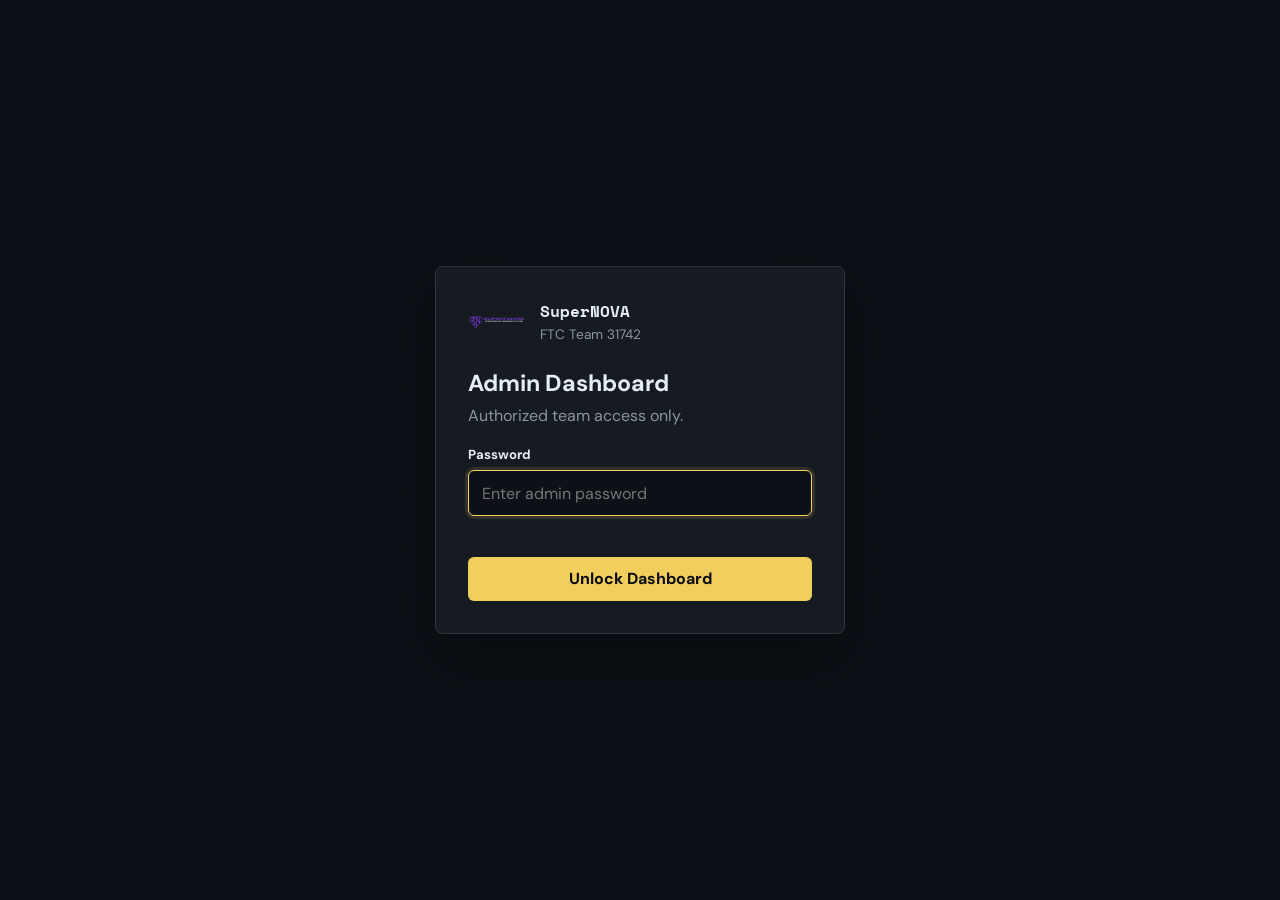
<file: admin/index.html>
<!DOCTYPE html>
<html lang="en">
<head>
  <meta charset="UTF-8">
  <meta name="viewport" content="width=device-width, initial-scale=1.0">
  <title>SuperNOVA Admin Dashboard</title>
  <link rel="icon" type="image/png" href="../assets/branding/5.png">
  <link rel="preconnect" href="https://fonts.googleapis.com">
  <link rel="preconnect" href="https://fonts.gstatic.com" crossorigin>
  <link href="https://fonts.googleapis.com/css2?family=Space+Mono:wght@400;700&family=DM+Sans:wght@300;400;500;700&display=swap" rel="stylesheet">
  <style>
    :root {
      --bg: #0d1117;
      --surface: #161b22;
      --surface-2: #1d232c;
      --border: #30363d;
      --text: #e6edf3;
      --muted: #8b949e;
      --gold: #f2ce5d;
      --purple: #7c5cbf;
      --green: #3fb950;
      --red: #f85149;
      --blue: #58a6ff;
      --font-mono: "Space Mono", monospace;
      --font-body: "DM Sans", sans-serif;
    }

    * { box-sizing: border-box; }

    body {
      margin: 0;
      min-width: 320px;
      background: var(--bg);
      color: var(--text);
      font-family: var(--font-body);
    }

    button, input, select, textarea { font: inherit; }
    button { cursor: pointer; }
    [hidden] { display: none !important; }

    .login-screen {
      min-height: 100vh;
      display: grid;
      place-items: center;
      padding: 1.25rem;
      background:
        linear-gradient(rgba(13,17,23,.94), rgba(13,17,23,.94)),
        repeating-linear-gradient(45deg, transparent 0 18px, rgba(48,54,61,.18) 18px 19px);
    }

    .login-card {
      width: min(410px, 100%);
      padding: 2rem;
      border: 1px solid var(--border);
      border-radius: 8px;
      background: var(--surface);
      box-shadow: 0 24px 60px rgba(0, 0, 0, .38);
    }

    .login-brand {
      display: flex;
      align-items: center;
      gap: .85rem;
      margin-bottom: 1.5rem;
    }

    .login-brand img { width: 58px; height: auto; }
    .login-brand strong { display: block; font-family: var(--font-mono); }
    .login-brand span { color: var(--muted); font-size: .85rem; }

    .login-card h1 { margin: 0 0 .4rem; font-size: 1.45rem; }
    .login-card p { margin: 0 0 1.25rem; color: var(--muted); }

    .field-label {
      display: block;
      margin-bottom: .45rem;
      font-size: .82rem;
      font-weight: 700;
    }

    .text-input,
    .select-input,
    .textarea-input {
      width: 100%;
      border: 1px solid var(--border);
      border-radius: 6px;
      background: var(--bg);
      color: var(--text);
      padding: .72rem .8rem;
      outline: none;
    }

    .text-input:focus,
    .select-input:focus,
    .textarea-input:focus {
      border-color: var(--gold);
      box-shadow: 0 0 0 3px rgba(242, 206, 93, .12);
    }

    .login-error {
      min-height: 1.25rem;
      margin: .65rem 0;
      color: var(--red);
      font-size: .85rem;
    }

    .primary-button,
    .secondary-button,
    .danger-button {
      min-height: 42px;
      border-radius: 6px;
      border: 1px solid transparent;
      padding: .65rem .95rem;
      font-weight: 700;
    }

    .primary-button { width: 100%; background: var(--gold); color: #090b10; }
    .primary-button:hover { background: #ffe58a; }
    .secondary-button { background: var(--surface-2); border-color: var(--border); color: var(--text); }
    .secondary-button:hover { border-color: var(--muted); }
    .danger-button { background: transparent; border-color: rgba(248,81,73,.55); color: #ff7b72; }

    button:disabled { cursor: wait; opacity: .65; }

    .dashboard { min-height: 100vh; }

    .topbar {
      position: sticky;
      top: 0;
      z-index: 20;
      height: 68px;
      display: flex;
      align-items: center;
      justify-content: space-between;
      gap: 1rem;
      padding: 0 1.5rem;
      border-bottom: 1px solid var(--border);
      background: rgba(13,17,23,.96);
      backdrop-filter: blur(12px);
    }

    .brand-row { display: flex; align-items: center; gap: .7rem; }
    .brand-row img { width: 38px; height: auto; }
    .brand-row strong { font-family: var(--font-mono); font-size: .95rem; }
    .brand-row span { display: block; color: var(--muted); font-size: .72rem; }

    .lock-button { min-height: 38px; padding: .5rem .75rem; }

    .dashboard-main {
      width: min(1180px, 100%);
      margin: 0 auto;
      padding: 1.5rem;
    }

    .dashboard-heading {
      display: flex;
      align-items: end;
      justify-content: space-between;
      gap: 1rem;
      margin-bottom: 1.25rem;
    }

    .dashboard-heading h2 {
      margin: 0;
      font-family: var(--font-mono);
      font-size: clamp(1.4rem, 4vw, 2rem);
    }

    .dashboard-heading p { margin: .25rem 0 0; color: var(--muted); }

    .dashboard-grid {
      display: grid;
      grid-template-columns: minmax(260px, .72fr) minmax(0, 1.28fr);
      gap: 1rem;
      align-items: start;
    }

    .left-column,
    .right-column { display: grid; gap: 1rem; }

    .panel {
      border: 1px solid var(--border);
      border-radius: 8px;
      background: var(--surface);
      overflow: hidden;
    }

    .panel-header {
      display: flex;
      align-items: center;
      justify-content: space-between;
      gap: 1rem;
      padding: 1rem 1.1rem;
      border-bottom: 1px solid var(--border);
    }

    .panel-header h3 { margin: 0; font-size: 1rem; }
    .panel-body { padding: 1.1rem; }

    .status-badge,
    .category-badge {
      display: inline-flex;
      align-items: center;
      min-height: 24px;
      padding: .2rem .55rem;
      border-radius: 999px;
      font-size: .68rem;
      font-weight: 800;
      letter-spacing: .04em;
    }

    .status-active { background: rgba(63,185,80,.14); color: #56d364; }
    .status-locked { background: rgba(248,81,73,.14); color: #ff7b72; }

    .control-row {
      display: flex;
      align-items: center;
      justify-content: space-between;
      gap: 1rem;
    }

    .password-readout {
      margin: 0 0 1rem;
      padding: .75rem;
      border: 1px solid var(--border);
      border-radius: 6px;
      background: var(--bg);
      font-family: var(--font-mono);
      color: var(--gold);
    }

    .switch-wrap { display: flex; align-items: center; gap: .65rem; }
    .switch { position: relative; width: 46px; height: 24px; }
    .switch input { position: absolute; opacity: 0; }
    .switch-track {
      position: absolute;
      inset: 0;
      border-radius: 999px;
      background: var(--border);
      transition: .2s;
    }
    .switch-track::after {
      content: "";
      position: absolute;
      width: 18px;
      height: 18px;
      left: 3px;
      top: 3px;
      border-radius: 50%;
      background: var(--text);
      transition: .2s;
    }
    .switch input:checked + .switch-track { background: var(--red); }
    .switch input:checked + .switch-track::after { transform: translateX(22px); }

    .form-grid { display: grid; grid-template-columns: repeat(2, minmax(0, 1fr)); gap: .85rem; }
    .form-field.full { grid-column: 1 / -1; }
    .textarea-input { min-height: 78px; resize: vertical; }
    .form-actions { display: flex; justify-content: flex-end; margin-top: .9rem; }

    .event-list,
    .resource-list { display: grid; gap: .75rem; }

    .event-card,
    .resource-card {
      display: grid;
      gap: .7rem;
      padding: .9rem;
      border: 1px solid var(--border);
      border-radius: 7px;
      background: var(--surface-2);
    }

    .event-card {
      grid-template-columns: 82px minmax(0, 1fr) auto;
      align-items: center;
    }

    .event-date {
      text-align: center;
      border-right: 1px solid var(--border);
      padding-right: .75rem;
    }

    .event-date strong { display: block; color: var(--gold); font-family: var(--font-mono); font-size: 1.15rem; }
    .event-date span { color: var(--muted); font-size: .72rem; }
    .event-info strong { display: block; }
    .event-info p { margin: .25rem 0 0; color: var(--muted); font-size: .82rem; }
    .card-actions { display: flex; flex-wrap: wrap; justify-content: flex-end; gap: .45rem; }

    .resource-card { grid-template-columns: minmax(0, 1fr) auto; align-items: start; }
    .resource-info strong { display: block; }
    .resource-info p { margin: .25rem 0; color: var(--muted); font-size: .82rem; }
    .resource-info a { color: var(--blue); font-size: .82rem; word-break: break-all; }

    .category-software { background: rgba(88,166,255,.14); color: #79c0ff; }
    .category-mechanical { background: rgba(242,206,93,.14); color: #f2ce5d; }
    .category-scouting { background: rgba(63,185,80,.14); color: #56d364; }
    .category-outreach { background: rgba(188,140,255,.14); color: #bc8cff; }
    .category-team-docs { background: rgba(139,148,158,.14); color: #b1bac4; }

    .empty-state {
      padding: 1.25rem;
      border: 1px dashed var(--border);
      border-radius: 7px;
      color: var(--muted);
      text-align: center;
    }

    .toast-container {
      position: fixed;
      right: 1rem;
      bottom: 1rem;
      z-index: 100;
      display: grid;
      gap: .55rem;
      width: min(340px, calc(100vw - 2rem));
    }

    .toast {
      padding: .75rem .9rem;
      border: 1px solid var(--border);
      border-left-width: 4px;
      border-radius: 6px;
      background: var(--surface);
      box-shadow: 0 12px 30px rgba(0,0,0,.35);
      font-size: .85rem;
    }

    .toast-success { border-left-color: var(--green); }
    .toast-error { border-left-color: var(--red); }

    @media (max-width: 900px) {
      .dashboard-grid { grid-template-columns: 1fr; }
      .left-column { grid-template-columns: 1fr; }
    }

    @media (max-width: 620px) {
      .topbar { height: auto; min-height: 68px; padding: .75rem 1rem; }
      .brand-row span { display: none; }
      .dashboard-main { padding: 1rem; }
      .dashboard-heading { align-items: start; }
      .form-grid { grid-template-columns: 1fr; }
      .form-field.full { grid-column: auto; }
      .event-card { grid-template-columns: 64px minmax(0, 1fr); }
      .event-card .card-actions { grid-column: 1 / -1; justify-content: flex-start; }
      .resource-card { grid-template-columns: 1fr; }
      .resource-card .card-actions { justify-content: flex-start; }
    }
  </style>
</head>
<body>
  <div id="loginScreen" class="login-screen">
    <form id="loginForm" class="login-card">
      <div class="login-brand">
        <img src="../assets/branding/6.png" alt="SuperNOVA logo">
        <div><strong>SuperNOVA</strong><span>FTC Team 31742</span></div>
      </div>
      <h1>Admin Dashboard</h1>
      <p>Authorized team access only.</p>
      <label class="field-label" for="adminPassword">Password</label>
      <input id="adminPassword" class="text-input" type="password" autocomplete="current-password" placeholder="Enter admin password" required>
      <div id="loginError" class="login-error" role="alert"></div>
      <button id="loginButton" class="primary-button" type="submit">Unlock Dashboard</button>
    </form>
  </div>

  <div id="dashboard" class="dashboard" hidden>
    <header class="topbar">
      <div class="brand-row">
        <img src="../assets/branding/6.png" alt="SuperNOVA logo">
        <div><strong>SuperNOVA Admin</strong><span>FTC Team 31742</span></div>
      </div>
      <button id="lockButton" class="secondary-button lock-button" type="button">Lock / Log Out</button>
    </header>

    <main class="dashboard-main">
      <div class="dashboard-heading">
        <div>
          <h2>Control Center</h2>
          <p>Manage team access, events, and resources.</p>
        </div>
      </div>

      <div class="dashboard-grid">
        <div class="left-column">
          <section class="panel">
            <div class="panel-header">
              <h3>Scouting Access</h3>
              <span id="scoutStatusBadge" class="status-badge status-active">ACTIVE</span>
            </div>
            <div class="panel-body">
              <span class="field-label">Current Scouting Password</span>
              <p id="currentScoutPassword" class="password-readout">31742</p>
              <label class="field-label" for="newScoutPassword">New Password</label>
              <input id="newScoutPassword" class="text-input" type="text" minlength="1" placeholder="Enter new scouting password">
              <button id="updateScoutPasswordButton" class="secondary-button" type="button" style="width:100%;margin-top:.65rem">Update Scout Password</button>

              <div class="control-row" style="margin-top:1.25rem">
                <div>
                  <strong style="font-size:.86rem">Lock Scouting Page</strong>
                  <p style="margin:.15rem 0 0;color:var(--muted);font-size:.78rem">Prevent user access</p>
                </div>
                <div class="switch-wrap">
                  <label class="switch" aria-label="Lock scouting page">
                    <input id="scoutLockToggle" type="checkbox">
                    <span class="switch-track"></span>
                  </label>
                </div>
              </div>
            </div>
          </section>
        </div>

        <div class="right-column">
          <section class="panel">
            <div class="panel-header"><h3>Event Manager</h3></div>
            <div class="panel-body">
              <form id="eventForm">
                <div class="form-grid">
                  <div class="form-field full"><label class="field-label" for="eventTitle">Title</label><input id="eventTitle" class="text-input" type="text" required placeholder="Event title"></div>
                  <div class="form-field"><label class="field-label" for="eventDate">Date</label><input id="eventDate" class="text-input" type="date" required></div>
                  <div class="form-field"><label class="field-label" for="eventLocation">Location</label><input id="eventLocation" class="text-input" type="text" placeholder="Location"></div>
                  <div class="form-field"><label class="field-label" for="eventStart">Start Time</label><input id="eventStart" class="text-input" type="time"></div>
                  <div class="form-field"><label class="field-label" for="eventEnd">End Time</label><input id="eventEnd" class="text-input" type="time"></div>
                  <div class="form-field"><label class="field-label" for="eventCategory">Category</label><select id="eventCategory" class="select-input"><option>Tournament</option><option>Outreach</option><option>Workshop</option><option>Team Meeting</option></select></div>
                  <div class="form-field"><label class="field-label" for="eventVisibility">Visibility</label><select id="eventVisibility" class="select-input"><option>Public</option><option>Team Only</option></select></div>
                </div>
                <div class="form-actions"><button id="addEventButton" class="primary-button" type="submit" style="width:auto">Add Event</button></div>
              </form>
            </div>
            <div class="panel-body" style="border-top:1px solid var(--border)"><div id="eventList" class="event-list"><div class="empty-state">Loading events...</div></div></div>
          </section>

          <section class="panel">
            <div class="panel-header"><h3>Resources Page Manager</h3></div>
            <div class="panel-body">
              <form id="resourceForm">
                <div class="form-grid">
                  <div class="form-field"><label class="field-label" for="resourceTitle">Title</label><input id="resourceTitle" class="text-input" type="text" required placeholder="Resource title"></div>
                  <div class="form-field"><label class="field-label" for="resourceUrl">URL</label><input id="resourceUrl" class="text-input" type="url" required placeholder="https://..."></div>
                  <div class="form-field"><label class="field-label" for="resourceCategory">Category</label><select id="resourceCategory" class="select-input"><option>Software</option><option>Mechanical</option><option>Scouting</option><option>Outreach</option><option>Team Docs</option></select></div>
                  <div class="form-field"><label class="field-label" for="resourceDescription">Description</label><input id="resourceDescription" class="text-input" type="text" placeholder="Short description"></div>
                </div>
                <div class="form-actions"><button id="addResourceButton" class="primary-button" type="submit" style="width:auto">Add Resource</button></div>
              </form>
            </div>
            <div class="panel-body" style="border-top:1px solid var(--border)"><div id="resourceList" class="resource-list"><div class="empty-state">Loading resources...</div></div></div>
          </section>
        </div>
      </div>
    </main>
  </div>

  <div id="toastContainer" class="toast-container" aria-live="polite"></div>

  <script>
    const SCRIPT_URL = "https://script.google.com/macros/s/AKfycbw0ujMLzlZq0tRJN0hRSnT0tcE0xTnfVMwM8q46z24Y3pTRtQ-mxWkVSxgthkyUKTB3aw/exec";
    const ADMIN_PASSWORD_HASH = "e498423d689178b7ee79bf9e9f61308b9bc47ce78a16f8fc517e5793ae74d116";

    const ADMIN_SESSION_KEY = "supernova_admin_authenticated";
    const ADMIN_TOKEN_KEY = "admin_token";
    const MOCK_PREFIX = "supernova_admin_mock_";

    const loginScreen = document.getElementById("loginScreen");
    const dashboard = document.getElementById("dashboard");
    const loginForm = document.getElementById("loginForm");
    const loginButton = document.getElementById("loginButton");
    const adminPassword = document.getElementById("adminPassword");
    const loginError = document.getElementById("loginError");

    function mockGet(type) {
      const defaults = {
        settings: { scout_password: "31742", scout_locked: false },
        events: [],
        resources: []
      };
      const saved = localStorage.getItem(`${MOCK_PREFIX}${type}`);
      if (saved) {
        try { return JSON.parse(saved); } catch (_) {}
      }
      if (type in defaults) {
        localStorage.setItem(`${MOCK_PREFIX}${type}`, JSON.stringify(defaults[type]));
      }
      return defaults[type] || [];
    }

    function mockSet(type, value) {
      localStorage.setItem(`${MOCK_PREFIX}${type}`, JSON.stringify(value));
    }

    async function apiGet(type) {
      if (SCRIPT_URL === "YOUR_GOOGLE_APPS_SCRIPT_WEB_APP_URL") {
        await new Promise((resolve) => setTimeout(resolve, 180));
        return mockGet(type);
      }

      const url = new URL(SCRIPT_URL);
      url.searchParams.set("type", type);
      url.searchParams.set("admin_token", sessionStorage.getItem(ADMIN_TOKEN_KEY) || "");
      const response = await fetch(url.toString(), { cache: "no-store" });
      if (!response.ok) throw new Error("Request failed");
      return response.json();
    }

    async function apiPost(action, payload = {}) {
      if (SCRIPT_URL === "YOUR_GOOGLE_APPS_SCRIPT_WEB_APP_URL") {
        await new Promise((resolve) => setTimeout(resolve, 220));

        if (action === "update_scout_password") {
          const settings = mockGet("settings");
          settings.scout_password = payload.scout_password;
          mockSet("settings", settings);
          return { ok: true, settings };
        }

        if (action === "update_scout_lock") {
          const settings = mockGet("settings");
          settings.scout_locked = Boolean(payload.scout_locked);
          mockSet("settings", settings);
          return { ok: true, settings };
        }

        if (action === "add_event") {
          const events = mockGet("events");
          events.push({ id: `event-${Date.now()}`, ...payload });
          mockSet("events", events);
          return { ok: true };
        }

        if (action === "delete_event") {
          const events = mockGet("events").filter((event) => event.id !== payload.id);
          mockSet("events", events);
          return { ok: true };
        }

        if (action === "add_resource") {
          const resources = mockGet("resources");
          resources.push({ id: `resource-${Date.now()}`, ...payload });
          mockSet("resources", resources);
          return { ok: true };
        }

        if (action === "delete_resource") {
          const resources = mockGet("resources").filter((resource) => resource.id !== payload.id);
          mockSet("resources", resources);
          return { ok: true };
        }

        return { ok: false, error: "Unknown action" };
      }

      const response = await fetch(SCRIPT_URL, {
        method: "POST",
        headers: { "Content-Type": "application/json" },
        body: JSON.stringify({
          action,
          payload,
          admin_token: sessionStorage.getItem(ADMIN_TOKEN_KEY) || ""
        })
      });
      if (!response.ok) throw new Error("Request failed");
      return response.json();
    }

    async function sha256(text) {
      const data = new TextEncoder().encode(text);
      const hash = await crypto.subtle.digest("SHA-256", data);
      return Array.from(new Uint8Array(hash)).map((byte) => byte.toString(16).padStart(2, "0")).join("");
    }

    function showToast(message, type = "success") {
      const toast = document.createElement("div");
      toast.className = `toast toast-${type}`;
      toast.textContent = message;
      document.getElementById("toastContainer").appendChild(toast);
      setTimeout(() => toast.remove(), 3500);
    }

    function setButtonLoading(button, loading, label) {
      if (loading) {
        button.dataset.originalText = button.textContent;
        button.disabled = true;
        button.textContent = label || "Saving...";
      } else {
        button.disabled = false;
        button.textContent = button.dataset.originalText || label || button.textContent;
      }
    }

    function unlockDashboard() {
      loginScreen.hidden = true;
      dashboard.hidden = false;
      loadDashboard();
    }

    async function loadDashboard() {
      try {
        const [settings, events, resources] = await Promise.all([
          apiGet("settings"), apiGet("events"), apiGet("resources")
        ]);
        renderSettings(settings);
        renderEvents(events);
        renderResources(resources);
      } catch (error) {
        showToast("Error loading dashboard data", "error");
      }
    }

    function renderSettings(settings) {
      document.getElementById("currentScoutPassword").textContent = settings.scout_password || "31742";
      document.getElementById("scoutLockToggle").checked = Boolean(settings.scout_locked);
      updateScoutStatus(settings.scout_locked);
    }

    function updateScoutStatus(locked) {
      const badge = document.getElementById("scoutStatusBadge");
      badge.textContent = locked ? "LOCKED" : "ACTIVE";
      badge.className = `status-badge ${locked ? "status-locked" : "status-active"}`;
    }

    function escapeHtml(value) {
      const element = document.createElement("span");
      element.textContent = String(value || "");
      return element.innerHTML;
    }

    function renderEvents(events) {
      const list = document.getElementById("eventList");
      const sorted = [...events].sort((a, b) => `${a.date} ${a.startTime || ""}`.localeCompare(`${b.date} ${b.startTime || ""}`));

      if (!sorted.length) {
        list.innerHTML = '<div class="empty-state">No events scheduled.</div>';
        return;
      }

      list.innerHTML = sorted.map((event) => {
        const date = new Date(`${event.date}T12:00:00`);
        const month = date.toLocaleDateString("en-US", { month: "short" }).toUpperCase();
        const day = date.toLocaleDateString("en-US", { day: "2-digit" });
        const time = event.startTime || "All day";
        const end = event.endTime ? ` - ${escapeHtml(event.endTime)}` : "";

        return `
          <article class="event-card">
            <div class="event-date"><strong>${escapeHtml(day)}</strong><span>${escapeHtml(month)}</span></div>
            <div class="event-info">
              <strong>${escapeHtml(event.title)}</strong>
              <p>${escapeHtml(time)}${end} · ${escapeHtml(event.category)} · ${escapeHtml(event.visibility)}${event.location ? ` · ${escapeHtml(event.location)}` : ""}</p>
            </div>
            <div class="card-actions">
              <button class="secondary-button" type="button" data-calendar-id="${escapeHtml(event.id)}">Add to Google Calendar</button>
              <button class="danger-button" type="button" data-delete-event="${escapeHtml(event.id)}">Delete</button>
            </div>
          </article>`;
      }).join("");

      list.querySelectorAll("[data-calendar-id]").forEach((button) => {
        button.addEventListener("click", () => {
          const event = sorted.find((item) => item.id === button.dataset.calendarId);
          if (event) openGoogleCalendar(event);
        });
      });

      list.querySelectorAll("[data-delete-event]").forEach((button) => {
        button.addEventListener("click", () => deleteEvent(button.dataset.deleteEvent));
      });
    }

    function openGoogleCalendar(event) {
      const params = new URLSearchParams({
        action: "TEMPLATE",
        text: event.title,
        dates: calendarDates(event),
        details: `${event.category || ""}${event.location ? `\nLocation: ${event.location}` : ""}`,
        location: event.location || ""
      });
      window.open(`https://calendar.google.com/calendar/render?${params.toString()}`, "_blank", "noopener,noreferrer");
    }

    function calendarDates(event) {
      const dateCompact = event.date.replace(/-/g, "");
      if (!event.startTime || !event.endTime) {
        const nextDate = new Date(`${event.date}T12:00:00`);
        nextDate.setDate(nextDate.getDate() + 1);
        const nextCompact = nextDate.toISOString().slice(0, 10).replace(/-/g, "");
        return `${dateCompact}/${nextCompact}`;
      }
      const start = `${dateCompact}T${event.startTime.replace(/:/g, "")}00`;
      const end = `${dateCompact}T${event.endTime.replace(/:/g, "")}00`;
      return `${start}/${end}`;
    }

    function renderResources(resources) {
      const list = document.getElementById("resourceList");
      if (!resources.length) {
        list.innerHTML = '<div class="empty-state">No resources added yet.</div>';
        return;
      }

      list.innerHTML = [...resources].sort((a, b) => a.category.localeCompare(b.category) || a.title.localeCompare(b.title)).map((resource) => {
        const categoryClass = `category-${resource.category.toLowerCase().replace(/\s+/g, "-")}`;
        return `
          <article class="resource-card">
            <div class="resource-info">
              <strong>${escapeHtml(resource.title)}</strong>
              <span class="category-badge ${categoryClass}">${escapeHtml(resource.category)}</span>
              ${resource.description ? `<p>${escapeHtml(resource.description)}</p>` : ""}
              <a href="${escapeHtml(resource.url)}" target="_blank" rel="noopener noreferrer">${escapeHtml(resource.url)}</a>
            </div>
            <div class="card-actions"><button class="danger-button" type="button" data-delete-resource="${escapeHtml(resource.id)}">Delete</button></div>
          </article>`;
      }).join("");

      list.querySelectorAll("[data-delete-resource]").forEach((button) => {
        button.addEventListener("click", () => deleteResource(button.dataset.deleteResource));
      });
    }

    async function deleteEvent(id) {
      if (!confirm("Delete this event?")) return;
      try {
        await apiPost("delete_event", { id });
        showToast("Event deleted", "success");
        renderEvents(await apiGet("events"));
      } catch (error) {
        showToast("Error saving", "error");
      }
    }

    async function deleteResource(id) {
      if (!confirm("Delete this resource?")) return;
      try {
        await apiPost("delete_resource", { id });
        showToast("Resource deleted", "success");
        renderResources(await apiGet("resources"));
      } catch (error) {
        showToast("Error saving", "error");
      }
    }

    loginForm.addEventListener("submit", async (event) => {
      event.preventDefault();
      loginError.textContent = "";
      setButtonLoading(loginButton, true, "Checking...");
      try {
        const password = adminPassword.value;
        const hash = await sha256(password);
        if (hash !== ADMIN_PASSWORD_HASH) {
          loginError.textContent = "Incorrect password. Please try again.";
          adminPassword.select();
          return;
        }
        sessionStorage.setItem(ADMIN_SESSION_KEY, "true");
        sessionStorage.setItem(ADMIN_TOKEN_KEY, password);
        unlockDashboard();
      } catch (error) {
        loginError.textContent = "Unable to verify password in this browser.";
      } finally {
        setButtonLoading(loginButton, false);
      }
    });

    document.getElementById("lockButton").addEventListener("click", () => {
      sessionStorage.removeItem(ADMIN_SESSION_KEY);
      sessionStorage.removeItem(ADMIN_TOKEN_KEY);
      dashboard.hidden = true;
      loginScreen.hidden = false;
      adminPassword.value = "";
      loginError.textContent = "";
      adminPassword.focus();
    });

    document.getElementById("updateScoutPasswordButton").addEventListener("click", async (event) => {
      const button = event.currentTarget;
      const password = document.getElementById("newScoutPassword").value.trim();
      if (!password) {
        showToast("Enter a new scouting password", "error");
        return;
      }
      setButtonLoading(button, true);
      try {
        const result = await apiPost("update_scout_password", { scout_password: password });
        renderSettings(result.settings || await apiGet("settings"));
        document.getElementById("newScoutPassword").value = "";
        showToast("Saved to Google Sheets", "success");
      } catch (error) {
        showToast("Error saving", "error");
      } finally {
        setButtonLoading(button, false);
      }
    });

    document.getElementById("scoutLockToggle").addEventListener("change", async (event) => {
      const locked = event.currentTarget.checked;
      try {
        const result = await apiPost("update_scout_lock", { scout_locked: locked });
        renderSettings(result.settings || await apiGet("settings"));
        showToast("Saved to Google Sheets", "success");
      } catch (error) {
        event.currentTarget.checked = !locked;
        showToast("Error saving", "error");
      }
    });

    document.getElementById("eventForm").addEventListener("submit", async (event) => {
      event.preventDefault();
      const button = document.getElementById("addEventButton");
      setButtonLoading(button, true);
      const payload = {
        id: `event-${Date.now()}`,
        title: document.getElementById("eventTitle").value.trim(),
        date: document.getElementById("eventDate").value,
        startTime: document.getElementById("eventStart").value,
        endTime: document.getElementById("eventEnd").value,
        location: document.getElementById("eventLocation").value.trim(),
        category: document.getElementById("eventCategory").value,
        visibility: document.getElementById("eventVisibility").value
      };
      try {
        await apiPost("add_event", payload);
        event.target.reset();
        renderEvents(await apiGet("events"));
        showToast("Saved to Google Sheets", "success");
      } catch (error) {
        showToast("Error saving", "error");
      } finally {
        setButtonLoading(button, false);
      }
    });

    document.getElementById("resourceForm").addEventListener("submit", async (event) => {
      event.preventDefault();
      const button = document.getElementById("addResourceButton");
      setButtonLoading(button, true);
      const payload = {
        id: `resource-${Date.now()}`,
        title: document.getElementById("resourceTitle").value.trim(),
        url: document.getElementById("resourceUrl").value.trim(),
        category: document.getElementById("resourceCategory").value,
        description: document.getElementById("resourceDescription").value.trim()
      };
      try {
        await apiPost("add_resource", payload);
        event.target.reset();
        renderResources(await apiGet("resources"));
        showToast("Saved to Google Sheets", "success");
      } catch (error) {
        showToast("Error saving", "error");
      } finally {
        setButtonLoading(button, false);
      }
    });

    if (sessionStorage.getItem(ADMIN_SESSION_KEY) === "true") {
      unlockDashboard();
    } else {
      loginScreen.hidden = false;
      dashboard.hidden = true;
      adminPassword.focus();
    }
  </script>
</body>
</html>
</file>
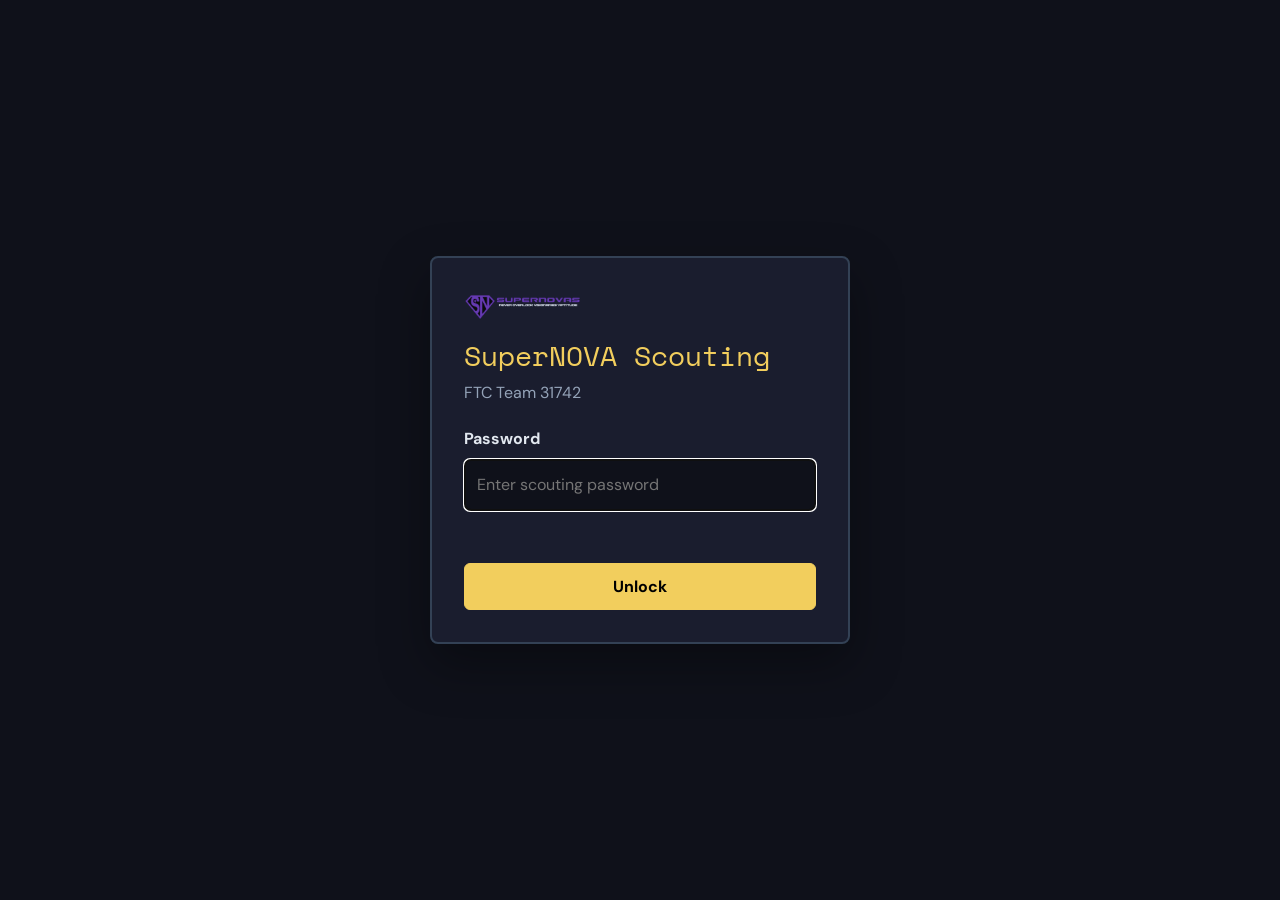
<file: scout/index.html>
<!DOCTYPE html>
<html lang="en">
<head>
  <meta charset="UTF-8">
  <meta name="viewport" content="width=device-width, initial-scale=1.0">
  <title>SuperNOVA Pit Scouting</title>
  <link rel="icon" type="image/png" href="../assets/branding/5.png">
  <link rel="preconnect" href="https://fonts.googleapis.com">
  <link rel="preconnect" href="https://fonts.gstatic.com" crossorigin>
  <link href="https://fonts.googleapis.com/css2?family=Space+Mono:wght@400;700&family=DM+Sans:wght@300;400;500;700&display=swap" rel="stylesheet">
  <link href="https://cdn.jsdelivr.net/npm/bootstrap@5.3.3/dist/css/bootstrap.min.css" rel="stylesheet">
  <link rel="stylesheet" href="../styles.css?v=20261126-13">
  <style>
    .scout-login-screen {
      min-height: 100vh;
      display: grid;
      place-items: center;
      padding: 1.25rem;
      background: var(--bg-main);
    }
    .scout-login-screen[hidden], #scoutApplication[hidden] { display: none; }
    .scout-login-card {
      width: min(420px, 100%);
      padding: 2rem;
      border: 2px solid var(--border-color);
      border-radius: 8px;
      background: var(--bg-accent);
      box-shadow: 0 20px 50px rgba(0, 0, 0, 0.35);
    }
    .scout-login-card h1 {
      margin: 0 0 0.5rem;
      color: var(--accent-color);
      font-family: var(--font-mono);
      font-size: 1.75rem;
    }
    .scout-login-card p { color: var(--text-dim); }
    .scout-login-card label { display: block; margin-top: 1.25rem; font-weight: 700; }
    .scout-login-card input {
      width: 100%;
      margin-top: 0.5rem;
      padding: 0.75rem;
      border: 1px solid var(--border-color);
      border-radius: 6px;
      background: var(--bg-main);
      color: var(--text-main);
    }
    .scout-login-card button { width: 100%; margin-top: 1rem; }
    .scout-login-error { min-height: 1.5rem; margin: 0.75rem 0 0; color: #f87171 !important; }
  </style>
</head>
<body>
  <main id="scoutLogin" class="scout-login-screen">
    <form id="scoutLoginForm" class="scout-login-card">
      <img src="../assets/branding/6.png" alt="SuperNOVA" style="width:120px;height:auto;margin-bottom:1rem">
      <h1>SuperNOVA Scouting</h1>
      <p>FTC Team 31742</p>
      <label for="scoutPassword">Password</label>
      <input id="scoutPassword" type="password" autocomplete="current-password" placeholder="Enter scouting password" required>
      <p id="scoutLoginError" class="scout-login-error" role="alert"></p>
      <button type="submit" class="scout-button scout-button-primary">Unlock</button>
    </form>
  </main>

  <div id="scoutApplication" hidden>
<section class="scouting-page">
  <div class="section-inner">
    <div class="scouting-header">
      <div>
        <div class="section-tag">2026-2027 Season</div>
        <h2 class="section-title">Pit Scouting</h2>
      </div>
      <button type="button" id="scoutingSettingsButton" class="scout-button scout-button-secondary">
        <span id="scoutingSyncDot" class="scouting-sync-dot"></span>
        <span id="scoutingSyncLabel">Sheets Disconnected</span>
      </button>
    </div>

    <div id="scoutingSettingsModal" class="scouting-modal" hidden>
      <div class="scouting-modal-card" role="dialog" aria-modal="true" aria-labelledby="scoutingSettingsTitle">
        <div class="scouting-modal-header">
          <h3 id="scoutingSettingsTitle">Google Sheets Sync</h3>
          <button type="button" id="scoutingSettingsClose" class="scout-icon-button" aria-label="Close settings">&times;</button>
        </div>
        <p>Submissions use the connected Google Form and are saved to its linked Google Sheet.</p>
        <label for="scoutingScriptUrl">Apps Script Web App URL</label>
        <input type="url" id="scoutingScriptUrl" placeholder="https://script.google.com/macros/s/.../exec">
        <a id="scoutingOpenSheet" class="scout-button scout-button-secondary" target="_blank" rel="noopener noreferrer" hidden>Open Connected Sheet</a>
        <div class="scouting-modal-actions">
          <button type="button" id="scoutingResetUrl" class="scout-button scout-button-danger">Reset Override</button>
          <button type="button" id="scoutingSaveUrl" class="scout-button scout-button-primary">Save &amp; Connect</button>
        </div>
      </div>
    </div>

    <div class="scouting-tabs" role="tablist">
      <button type="button" id="scoutFormTab" class="scouting-tab active" role="tab" aria-selected="true">Pit Scout Form</button>
      <button type="button" id="scoutedTeamsTab" class="scouting-tab" role="tab" aria-selected="false">Scouted Teams <span id="scoutedCountBadge">0</span></button>
    </div>

    <div id="scoutFormView" class="scouting-view">
      <div class="scout-toolbar">
        <div>
          <strong>New Team Entry</strong>
          <small>Auto-saves locally and submits to Google Forms.</small>
        </div>
        <button type="button" id="clearScoutingForm" class="scout-button scout-button-secondary">Clear Form</button>
      </div>

      <form id="pitScoutForm" class="scouting-form">
        <fieldset>
          <legend>1. Team Identity</legend>
          <div class="scouting-grid two-columns">
            <label>Team Number <span aria-hidden="true">*</span><input type="number" id="teamNumber" required min="1" placeholder="e.g. 31742"></label>
            <label>Team Name <span aria-hidden="true">*</span><input type="text" id="teamName" required placeholder="e.g. SuperNOVA"></label>
          </div>
        </fieldset>

        <fieldset>
          <legend>2. Robot Capabilities</legend>
          <label class="scouting-label">Game Elements Handled</label>
          <div class="scouting-option-grid">
            <label><input type="checkbox" name="gameElements" value="Pollen (3 inch)"> Pollen (3-inch balls)</label>
            <label><input type="checkbox" name="gameElements" value="Nectar"> Nectar</label>
            <label><input type="checkbox" name="gameElements" value="Both Pollen & Nectar"> Both Elements</label>
            <label><input type="checkbox" name="gameElements" value="Neither (Defense/Pushbot)"> Neither / Push</label>
          </div>

          <label class="scouting-label">Scoring &amp; Field Tasks</label>
          <div class="scouting-option-grid">
            <label><input type="checkbox" name="scoringCaps" value="Launch into Hive"> Launch into the Hive</label>
            <label><input type="checkbox" name="scoringCaps" value="Place in Flowers (Endgame)"> Place in Flowers</label>
            <label><input type="checkbox" name="scoringCaps" value="Score in Garden"> Score in Garden</label>
            <label><input type="checkbox" name="scoringCaps" value="Pull Pollen out of Flower"> Pull Pollen from Flowers</label>
            <label><input type="checkbox" name="scoringCaps" value="Collect from Floor/Corners"> Collect floor / corners</label>
          </div>

          <label class="scouting-label">Endgame &amp; Vision</label>
          <div class="scouting-option-grid">
            <label><input type="checkbox" name="endgameSpecs" value="Park in Loading Zone"> Park in Loading Zone</label>
            <label><input type="checkbox" name="endgameSpecs" value="Max Capacity (4 Pollen)"> Carries 4 Pollen</label>
            <label><input type="checkbox" name="endgameSpecs" value="Uses AprilTags/Vision Alignment"> Uses AprilTags / vision</label>
          </div>

          <label>Extra Specs &amp; Performance Notes<textarea id="capabilitiesNotes" rows="3" placeholder="Drivetrain, intake style, cycle speed..."></textarea></label>
        </fieldset>

        <fieldset>
          <legend>3. Autonomous Routine</legend>
          <label class="scouting-label">Starting Positions</label>
          <div class="scouting-option-grid">
            <label><input type="checkbox" name="autoStarts" value="Left Side Alliance Wall"> Left Side</label>
            <label><input type="checkbox" name="autoStarts" value="Center Alliance Wall"> Center</label>
            <label><input type="checkbox" name="autoStarts" value="Right Side Alliance Wall"> Right Side</label>
            <label><input type="checkbox" name="autoStarts" value="No Auto"> No Auto</label>
          </div>

          <label class="scouting-label">Auto Actions &amp; Scoring</label>
          <div class="scouting-option-grid">
            <label><input type="checkbox" name="autoActions" value="Leaves Starting Location (SWARM RP)"> Leaves starting location</label>
            <label><input type="checkbox" name="autoActions" value="Launches Pre-loaded Pollen into Hive"> Launches pre-loaded Pollen</label>
            <label><input type="checkbox" name="autoActions" value="Intakes Extra Field Pollen"> Intakes field Pollen</label>
            <label><input type="checkbox" name="autoActions" value="Parks in Loading Zone in Auto"> Parks in Loading Zone</label>
          </div>

          <label>Auto Path Details &amp; Consistency<textarea id="autoNotes" rows="3" placeholder="Describe the route and success rate..."></textarea></label>
        </fieldset>

        <fieldset>
          <legend>4. Outreach &amp; Team Story</legend>
          <label>Local Community Outreach<textarea id="localOutreach" rows="3" placeholder="Local STEM events, workshops, outreach..."></textarea></label>
          <label>Global Outreach<textarea id="globalOutreach" rows="3" placeholder="International partnerships or translated resources..."></textarea></label>
          <label>Unique / Special Team Details<textarea id="specialInfo" rows="3" placeholder="Custom mechanisms, open-source work, team history..."></textarea></label>
        </fieldset>

        <fieldset>
          <legend>5. Robot Photo &amp; Consent</legend>
          <span class="scouting-label">Can we take a picture of the robot?</span>
          <div class="scouting-radio-row">
            <label><input type="radio" name="photoPermission" value="Yes" checked> Yes</label>
            <label><input type="radio" name="photoPermission" value="No"> No</label>
          </div>
          <div id="photoUploadContainer">
            <label class="scout-upload-label" for="robotPhotoInput">Choose / Take Robot Photo</label>
            <input type="file" id="robotPhotoInput" accept="image/*" capture="environment">
            <p class="scouting-help">Photos are compressed locally and uploaded to Google Drive when the Apps Script connection is available.</p>
            <div id="photoPreviewContainer" hidden><img id="photoPreviewImg" alt="Robot preview"><button type="button" id="removeScoutingPhoto" class="scout-icon-button" aria-label="Remove photo">&times;</button></div>
          </div>
        </fieldset>

        <button type="submit" id="scoutingSubmitButton" class="scout-button scout-button-primary scout-submit">Save &amp; Sync Scouting Entry</button>
      </form>
    </div>

    <div id="scoutedTeamsView" class="scouting-view" hidden>
      <div class="scout-toolbar scout-list-toolbar">
        <input type="search" id="teamSearchInput" placeholder="Search team number or name...">
        <div class="scouting-toolbar-actions">
          <button type="button" id="exportScoutingCSV" class="scout-button scout-button-secondary">Export CSV</button>
          <button type="button" id="syncAllScouting" class="scout-button scout-button-secondary">Sync Pending</button>
          <button type="button" id="clearScoutingLocalData" class="scout-button scout-button-danger">Clear Local Data</button>
        </div>
      </div>
      <div class="scouting-stats">
        <span>Total Scouted: <strong id="statTotalScouted">0</strong></span>
        <span>Hive Capable: <strong id="statHiveScout">0</strong></span>
        <span>Auto Ready: <strong id="statAutoScout">0</strong></span>
      </div>
      <div id="teamsListContainer" class="scouting-team-list"></div>
    </div>
  </div>
</section>
  </div>

  <script defer src="./scouting.js?v=20261126-13"></script>
  <script>
    (() => {
      const SESSION_AUTH_KEY = "supernova_31742_scout_authenticated";
      let SCOUT_PASSWORD = "31742";
      const loginScreen = document.getElementById("scoutLogin");
      const application = document.getElementById("scoutApplication");
      const form = document.getElementById("scoutLoginForm");
      const passwordInput = document.getElementById("scoutPassword");
      const errorMessage = document.getElementById("scoutLoginError");
      let initialized = false;

      async function loadScoutSettings() {
        try {
          const scriptUrl = "https://script.google.com/macros/s/AKfycbw0ujMLzlZq0tRJN0hRSnT0tcE0xTnfVMwM8q46z24Y3pTRtQ-mxWkVSxgthkyUKTB3aw/exec";
          const response = await fetch(`${scriptUrl}?action=settings&_=${Date.now()}`, { cache: "no-store" });
          if (!response.ok) throw new Error("Could not load scouting settings");
          const result = await response.json();
          if (result.settings) {
            SCOUT_PASSWORD = result.settings.scout_password || "31742";
            if (result.settings.scout_locked) {
              sessionStorage.removeItem(SESSION_AUTH_KEY);
              loginScreen.hidden = false;
              application.hidden = true;
              errorMessage.textContent = "Scouting is currently locked by team admin.";
              passwordInput.disabled = true;
              form.querySelector("button[type='submit']").disabled = true;
            } else {
              passwordInput.disabled = false;
              form.querySelector("button[type='submit']").disabled = false;
            }
          }
        } catch (error) {
          console.warn("Using local scouting password:", error);
        }
      }

      function unlockApplication() {
        loginScreen.hidden = true;
        application.hidden = false;
        if (!initialized && window.initScoutingApp) {
          initialized = true;
          window.initScoutingApp();
        }
      }

      form.addEventListener("submit", (event) => {
        event.preventDefault();
        if (passwordInput.value === SCOUT_PASSWORD) {
          sessionStorage.setItem(SESSION_AUTH_KEY, "true");
          errorMessage.textContent = "";
          unlockApplication();
        } else {
          errorMessage.textContent = "Incorrect password. Please try again.";
          passwordInput.select();
        }
      });

      document.addEventListener("DOMContentLoaded", async () => {
        await loadScoutSettings();
        if (sessionStorage.getItem(SESSION_AUTH_KEY) === "true") {
          unlockApplication();
        } else {
          loginScreen.hidden = false;
          application.hidden = true;
          passwordInput.focus();
        }
      });
    })();
  </script>
</body>
</html>
</file>
<file: styles.css>
/* ============================================================
		 DESIGN TOKENS - Humanized Edition
		 ============================================================ */
:root {
	--bg-main: #0f111a;
	--bg-accent: #1a1d2e;
	--bg-highlight: #24293d;
	--primary: #cfdfef; /* Soft blue-white */
	--accent-color: #f2ce5d; /* Bold Gold */
	--secondary-color: #7c5cbf; /* Purple */
	--text-main: #e2e8f0;
	--text-dim: #94a3b8;
	--border-color: #334155;
	--font-mono: 'Space Mono', monospace;
	--font-body: 'DM Sans', sans-serif;
}

* { box-sizing: border-box; }

html { scroll-behavior: smooth; }

body {
	margin: 0;
	background-color: var(--bg-main);
	color: var(--text-main);
	font-family: var(--font-body);
	font-size: 16px;
	line-height: 1.6;
	overflow-x: hidden;
}

body::before {
	content: none;
}

body > * { position: relative; z-index: 1; }

/* Bootstrap Navbar Customization */
.custom-nav {
	background: var(--bg-main) !important;
	border-bottom: 3px solid var(--accent-color);
}

.custom-nav .navbar-brand,
.custom-nav .nav-link {
	color: var(--text-dim) !important;
}

.custom-nav .nav-link:hover,
.custom-nav .nav-link.active {
	color: var(--text-main) !important;
	background: var(--bg-highlight);
	border-radius: 6px;
}

.navbar-toggler {
	border-color: var(--border-color) !important;
}

.navbar-toggler-icon {
	filter: invert(1) grayscale(1) brightness(2);
}

.nav-logo img {
	height: 45px;
	width: auto;
	display: block;
}

main { display: block; }
.page { display: none; }
.page.active { display: block; }

.section-inner {
	max-width: 1100px;
	margin: 0 auto;
	padding: 4rem 2rem;
}

/* Removed the AI "Eyebrow" tags entirely */
.section-tag,
.hero-eyebrow {
	display: none;
}

h2.section-title {
	font-family: var(--font-mono);
	font-size: clamp(2rem, 5vw, 3rem);
	font-weight: 700;
	letter-spacing: -0.02em;
	margin: 0 0 2rem 0;
	color: var(--accent-color);
}

.reveal {
	opacity: 0;
	transform: translateY(15px);
	transition: opacity 0.6s cubic-bezier(0.4, 0, 0.2, 1), transform 0.6s cubic-bezier(0.4, 0, 0.2, 1);
}

.reveal.visible {
	opacity: 1;
	transform: none;
}

.btn-primary,
.btn-ghost {
	display: inline-block;
	font-family: var(--font-body);
	font-size: 0.85rem;
	font-weight: 600;
	text-decoration: none;
	padding: 0.5rem 1rem;
	border-radius: 6px;
	transition: all 0.2s ease;
}

.btn-primary {
	background: var(--accent-color);
	color: #000;
	font-weight: 700;
}

.btn-primary:hover {
	background: #fff;
	transform: scale(1.05);
}

.btn-ghost {
	background: transparent;
	color: var(--text-main);
	border: 2px solid var(--border-color);
}

.btn-ghost:hover {
	border-color: var(--accent-color);
	color: var(--accent-color);
}

.hero {
	min-height: 85vh;
	display: flex;
	flex-direction: column;
	justify-content: center;
	padding: 4rem 2rem;
	max-width: 1100px;
	margin: 0 auto;
}

.hero h1 {
	font-family: var(--font-mono);
	font-size: clamp(3rem, 8vw, 6rem);
	font-weight: 800;
	line-height: 1.1;
	letter-spacing: -0.04em;
	margin: 1rem 0;
}

.hero h1 em {
	font-style: normal;
	color: var(--secondary-color);
}

.hero-sub,
.about-block p,
.timeline-desc,
.resource-desc,
.calendar-section p,
.page-copy {
	font-size: 1.1rem;
	color: var(--text-dim);
	line-height: 1.6;
}

.hero-sub {
	max-width: 650px;
	margin-bottom: 3rem;
}

.season-media {
	max-width: 700px;
	margin-top: 2.5rem;
}

.video-wrapper {
	aspect-ratio: 16 / 9;
	overflow: hidden;
	border: 2px solid var(--border-color);
	border-radius: 8px;
	background: #000;
}

.video-wrapper iframe {
	display: block;
	width: 100%;
	height: 100%;
	border: 0;
}

.league-link {
	display: flex;
	align-items: center;
	justify-content: space-between;
	gap: 1rem;
	margin-top: 1rem;
	padding: 1rem 1.25rem;
	border: 2px solid var(--border-color);
	border-radius: 8px;
	background: var(--bg-accent);
	color: var(--text-main);
	text-decoration: none;
	transition: border-color 0.2s ease, background 0.2s ease;
}

.league-link:hover {
	border-color: var(--accent-color);
	background: var(--bg-highlight);
}

.league-link strong,
.league-link small {
	display: block;
}

.league-link strong {
	color: var(--accent-color);
}

.league-link small {
	margin-top: 0.15rem;
	color: var(--text-dim);
}

.hero-ctas {
	display: flex;
	gap: 1rem;
	flex-wrap: wrap;
}

.hero-stats {
	margin-top: 5rem;
	max-width: 750px;
	display: grid;
	grid-template-columns: repeat(auto-fit, minmax(160px, 1fr));
	gap: 1rem;
}

.stat {
	background: var(--bg-accent);
	padding: 2rem;
	border-radius: 12px;
	border: 1px solid var(--border-color);
	text-align: center;
}

.stat-num {
	display: block;
	font-family: var(--font-mono);
	font-size: 2.2rem;
	font-weight: 800;
	color: var(--accent-color);
}

.stat-label {
	font-family: var(--font-body);
	font-size: 0.8rem;
	text-transform: uppercase;
	letter-spacing: 0.1em;
	color: var(--text-dim);
	font-weight: 600;
}

.about-grid {
	display: grid;
	grid-template-columns: 1.2fr 0.8fr;
	gap: 3rem;
	margin-top: 3rem;
}

.about-block h3 {
	font-family: var(--font-mono);
	font-size: 1.3rem;
	font-weight: 700;
	color: var(--accent-color);
	margin-bottom: 1rem;
}

.about-block p + p { margin-top: 1rem; }

.team-grid {
	display: grid;
	grid-template-columns: repeat(auto-fill, minmax(200px, 1fr));
	gap: 1.5rem;
	margin-top: 3rem;
}

.team-card {
	background: var(--bg-accent);
	border: 2px solid var(--border-color);
	border-radius: 16px;
	padding: 2rem 1.5rem;
	text-align: center;
	transition: all 0.2s ease;
}

.team-card:hover {
	border-color: var(--secondary-color);
	background: var(--bg-highlight);
}

.team-card-interactive {
	cursor: pointer;
}

.team-card-interactive:focus-visible {
	outline: 3px solid var(--accent-color);
	outline-offset: 4px;
}

.mentor-modal-open {
	overflow: hidden;
}

.mentor-detail-modal {
	position: fixed;
	inset: 0;
	z-index: 2000;
	display: grid;
	place-items: center;
	padding: 1rem;
	background: rgba(15, 17, 26, 0.88);
}

.mentor-detail-modal[hidden] {
	display: none;
}

.mentor-detail-card {
	position: relative;
	display: grid;
	grid-template-columns: 180px minmax(0, 1fr);
	align-items: center;
	gap: 1.5rem;
	width: min(620px, 100%);
	padding: 1.5rem;
	border: 2px solid var(--border-color);
	border-radius: 8px;
	background: var(--bg-accent);
}

.mentor-detail-avatar {
	width: 180px;
	aspect-ratio: 1;
	object-fit: cover;
	border: 3px solid var(--accent-color);
	border-radius: 8px;
}

.mentor-detail-card h3 {
	margin: 0.35rem 0 0.75rem;
	color: var(--accent-color);
	font-family: var(--font-mono);
}

.mentor-detail-card p {
	margin: 0;
	color: var(--text-dim);
}

.mentor-detail-close {
	position: absolute;
	top: 0.5rem;
	right: 0.75rem;
	border: 0;
	background: transparent;
	color: var(--text-dim);
	font-size: 1.8rem;
	cursor: pointer;
}

@media (max-width: 600px) {
	.mentor-detail-card {
		grid-template-columns: 1fr;
		text-align: center;
	}

	.mentor-detail-avatar {
		width: 140px;
		margin: 0 auto;
	}
}

.team-avatar,
.team-avatar-initials {
	display: block;
	width: 90px;
	height: 90px;
	border-radius: 12px;
	margin: 0 auto 1.5rem;
}

.team-avatar {
	object-fit: cover;
	border: 3px solid var(--border-color);
}

.team-avatar-initials {
	display: flex;
	align-items: center;
	justify-content: center;
	border: 3px solid var(--border-color);
	background: var(--bg-highlight);
	color: var(--accent-color);
	font-family: var(--font-mono);
	font-size: 1.6rem;
	font-weight: 800;
}

.team-name {
	font-family: var(--font-body);
	font-size: 1rem;
	font-weight: 700;
	color: var(--text-main);
	margin-bottom: 0.5rem;
}

.team-role {
	font-family: var(--font-mono);
	font-size: 0.75rem;
	text-transform: uppercase;
	letter-spacing: 0.05em;
	color: var(--text-dim);
}

.timeline {
	position: relative;
	margin-top: 3rem;
	max-width: 700px;
	padding-left: 2rem;
	border-left: 4px solid var(--border-color);
}

.timeline-item {
	position: relative;
	margin-bottom: 3rem;
}

.timeline-item::before {
	content: '';
	position: absolute;
	left: -2.4rem;
	top: 0.4rem;
	width: 12px;
	height: 12px;
	border-radius: 50%;
	background: var(--accent-color);
	border: 3px solid var(--bg-main);
}

.timeline-date {
	font-family: var(--font-mono);
	font-size: 0.8rem;
	font-weight: 700;
	color: var(--accent-color);
	margin-bottom: 0.5rem;
}

.timeline-title {
	font-size: 1.1rem;
	font-weight: 700;
	color: var(--text-main);
	margin-bottom: 0.5rem;
}

.calendar-section { margin-top: 4rem; }

.calendar-section-header {
	display: flex;
	justify-content: flex-end;
	margin-bottom: 1rem;
}

.calendar-section-header .btn-ghost {
	cursor: pointer;
}

.calendar-section h3 {
	font-family: var(--font-mono);
	font-size: 1.3rem;
	font-weight: 700;
	color: var(--accent-color);
	margin-bottom: 1rem;
}

.calendar-embed-wrapper {
	border: 3px solid var(--border-color);
	border-radius: 16px;
	overflow: hidden;
	background: var(--bg-accent);
}

.calendar-embed-wrapper iframe {
	display: block;
	width: 100%;
	border: none;
	height: 600px;
}

.events-section {
	margin-top: 4rem;
}

.events-section h3 {
	font-family: var(--font-mono);
	font-size: 1.3rem;
	font-weight: 700;
	color: var(--accent-color);
	margin-bottom: 1rem;
}

.events-grid {
	display: grid;
	grid-template-columns: repeat(auto-fill, minmax(240px, 1fr));
	gap: 2rem;
	margin-top: 1.5rem;
}

.event-card {
	position: relative;
	padding: 1.5rem;
	border-radius: 16px;
	border: 2px solid var(--border-color);
	background: var(--bg-accent);
	transition: all 0.2s ease;
}

.event-card:hover {
	transform: translateY(-5px);
	border-color: var(--accent-color);
}

.event-card--next {
	border-color: var(--accent-color);
	background: var(--bg-highlight);
}

.event-badge {
	display: inline-flex;
	align-items: center;
	gap: 0.4rem;
	margin-bottom: 1rem;
	padding: 0.3rem 0.7rem;
	border-radius: 6px;
	font-family: var(--font-mono);
	font-size: 0.65rem;
	font-weight: 700;
	text-transform: uppercase;
	background: var(--border-color);
	color: var(--text-main);
}

.event-card--next .event-badge {
	background: var(--accent-color);
	color: #000;
}

.event-date {
	font-family: var(--font-mono);
	font-size: 0.8rem;
	font-weight: 700;
	color: var(--accent-color);
	margin-bottom: 0.6rem;
}

.event-title {
	font-family: var(--font-body);
	font-size: 1.1rem;
	font-weight: 700;
	color: var(--text-main);
	margin-bottom: 0.6rem;
}

.event-meta {
	font-size: 0.9rem;
	color: var(--text-dim);
}

.app-feature {
	display: grid;
	grid-template-columns: auto 1fr auto;
	align-items: center;
	gap: 1.5rem;
	margin-top: 2.5rem;
	padding: 1.5rem;
	border: 2px solid var(--border-color);
	border-radius: 8px;
	background: var(--bg-accent);
}

.app-feature h3 {
	margin: 0 0 0.5rem;
	color: var(--accent-color);
	font-family: var(--font-mono);
}

.app-preview {
	display: block;
	width: 100%;
	min-height: 420px;
	border: 2px solid var(--border-color);
	border-radius: 8px;
	background: #fff;
}

.resources-grid {
	display: grid;
	grid-template-columns: repeat(auto-fill, minmax(280px, 1fr));
	gap: 1.5rem;
	margin-top: 3rem;
}

.resource-card {
	display: block;
	background: var(--bg-accent);
	border: 2px solid var(--border-color);
	border-radius: 16px;
	padding: 1.8rem;
	text-decoration: none;
	transition: all 0.2s ease;
}

.resource-card:hover {
	border-color: var(--secondary-color);
	transform: scale(1.02);
	background: var(--bg-highlight);
}

.resource-icon {
	display: block;
	font-size: 2rem;
	margin-bottom: 1rem;
}

.resource-title {
	font-family: var(--font-body);
	font-size: 1.1rem;
	font-weight: 700;
	color: var(--text-main);
	margin-bottom: 0.5rem;
}

.resource-tag {
	display: inline-block;
	margin-top: 1rem;
	padding: 0.3rem 0.7rem;
	border-radius: 6px;
	font-family: var(--font-mono);
	font-size: 0.7rem;
	font-weight: 700;
	text-transform: uppercase;
	background: var(--secondary-color);
	color: #fff;
}

.social-row {
	display: flex;
	flex-wrap: wrap;
	gap: 1rem;
	margin-top: 3rem;
}

.social-pill {
	display: flex;
	align-items: center;
	gap: 0.6rem;
	background: var(--bg-accent);
	border: 2px solid var(--border-color);
	border-radius: 8px;
	padding: 0.7rem 1.4rem;
	text-decoration: none;
	color: var(--text-dim);
	font-family: var(--font-body);
	font-size: 0.9rem;
	font-weight: 600;
	transition: all 0.2s ease;
}

.social-pill:hover {
	color: var(--text-main);
	border-color: var(--accent-color);
	background: var(--bg-highlight);
}

.social-pill svg {
	width: 18px;
	height: 18px;
	fill: currentColor;
}

.contact-info-box {
	margin-top: 4rem;
	max-width: 500px;
	padding: 2.5rem;
	background: var(--bg-accent);
	border: 3px solid var(--border-color);
	border-radius: 20px;
}

.contact-info-box p {
	font-size: 1rem;
	color: var(--text-dim);
	margin: 0 0 0.8rem;
}

.contact-info-box strong { color: var(--text-main); }

footer {
	border-top: 4px solid var(--border-color);
	padding: 3rem 2rem;
}

.footer-inner {
	max-width: 1100px;
	margin: 0 auto;
	display: flex;
	align-items: center;
	justify-content: space-between;
	flex-wrap: wrap;
	gap: 2rem;
}

.footer-brand {
	display: flex;
	align-items: center;
	gap: 0.7rem;
	font-size: 1rem;
	font-weight: 800;
	color: var(--accent-color);
}

.glow-dot {
	display: inline-block;
	width: 8px;
	height: 8px;
	border-radius: 50%;
	background: var(--accent-color);
}

.footer-meta {
	font-family: var(--font-mono);
	font-size: 0.8rem;
	color: var(--text-dim);
}

.scouting-page .section-inner { max-width: 900px; }

.scouting-header,
.scout-toolbar,
.scouting-modal-header,
.scouting-modal-actions,
.scouting-team-card-header {
	display: flex;
	align-items: center;
	justify-content: space-between;
	gap: 1rem;
}

.scouting-header { margin-bottom: 1.5rem; }

.scouting-sync-dot {
	display: inline-block;
	width: 8px;
	height: 8px;
	border-radius: 50%;
	background: var(--text-dim);
}

.scouting-sync-dot.connected { background: #34d399; }

.scouting-modal[hidden] { display: none; }

.scouting-modal {
	position: fixed;
	inset: 0;
	z-index: 1050;
	display: grid;
	place-items: center;
	padding: 1rem;
	background: rgba(15, 17, 26, 0.85);
}

.scouting-modal-card {
	width: min(520px, 100%);
	padding: 1.5rem;
	border: 2px solid var(--border-color);
	border-radius: 8px;
	background: var(--bg-accent);
}

.scouting-modal-card h3 { margin: 0; color: var(--accent-color); }
.scouting-modal-card p { color: var(--text-dim); }
.scouting-modal-card label,
.scouting-form label,
.scouting-label {
	display: block;
	color: var(--text-main);
	font-size: 0.85rem;
	font-weight: 700;
}

.scouting-modal-card input,
.scouting-form input[type="text"],
.scouting-form input[type="number"],
.scouting-form textarea,
.scout-list-toolbar input {
	width: 100%;
	margin-top: 0.5rem;
	padding: 0.75rem;
	border: 1px solid var(--border-color);
	border-radius: 6px;
	background: var(--bg-main);
	color: var(--text-main);
}

.scout-icon-button {
	border: 0;
	background: transparent;
	color: var(--text-dim);
	font-size: 1.5rem;
	cursor: pointer;
}

.scouting-modal-actions { justify-content: flex-end; margin-top: 1rem; }

.scouting-tabs {
	display: grid;
	grid-template-columns: 1fr 1fr;
	margin-bottom: 1.5rem;
	border-bottom: 1px solid var(--border-color);
}

.scouting-tab {
	padding: 0.85rem;
	border: 0;
	border-bottom: 3px solid transparent;
	background: transparent;
	color: var(--text-dim);
	font-weight: 700;
	cursor: pointer;
}

.scouting-tab.active {
	border-bottom-color: var(--accent-color);
	color: var(--accent-color);
}

.scouting-tab span {
	display: inline-block;
	margin-left: 0.35rem;
	padding: 0.1rem 0.45rem;
	border-radius: 999px;
	background: var(--bg-highlight);
}

.scouting-view[hidden] { display: none; }

.scout-toolbar {
	margin-bottom: 1.5rem;
	padding: 1rem;
	border: 1px solid var(--border-color);
	border-radius: 8px;
	background: var(--bg-accent);
}

.scout-toolbar strong,
.scout-toolbar small { display: block; }
.scout-toolbar small { color: var(--text-dim); }

.scout-button {
	display: inline-flex;
	align-items: center;
	justify-content: center;
	gap: 0.45rem;
	min-height: 40px;
	padding: 0.6rem 0.9rem;
	border-radius: 6px;
	font-weight: 700;
	cursor: pointer;
}

.scout-button-primary {
	border: 1px solid var(--accent-color);
	background: var(--accent-color);
	color: #000;
}

.scout-button-secondary {
	border: 1px solid var(--border-color);
	background: var(--bg-accent);
	color: var(--text-main);
}

.scout-button-danger {
	border: 1px solid #ef4444;
	background: transparent;
	color: #f87171;
}

.scouting-form {
	display: grid;
	gap: 1.25rem;
}

.scouting-form fieldset {
	display: grid;
	gap: 1rem;
	margin: 0;
	padding: 1.25rem;
	border: 1px solid var(--border-color);
	border-radius: 8px;
	background: var(--bg-accent);
}

.scouting-form legend {
	padding: 0 0.35rem;
	color: var(--accent-color);
	font-family: var(--font-mono);
	font-weight: 700;
}

.scouting-grid { display: grid; gap: 1rem; }
.scouting-grid.two-columns { grid-template-columns: repeat(2, minmax(0, 1fr)); }

.scouting-option-grid {
	display: grid;
	grid-template-columns: repeat(2, minmax(0, 1fr));
	gap: 0.6rem;
}

.scouting-option-grid label,
.scouting-radio-row label {
	display: flex;
	align-items: flex-start;
	gap: 0.5rem;
	padding: 0.65rem;
	border: 1px solid var(--border-color);
	border-radius: 6px;
	background: var(--bg-main);
	font-size: 0.82rem;
	font-weight: 500;
}

.scouting-option-grid input,
.scouting-radio-row input { accent-color: var(--accent-color); }
.scouting-radio-row { display: flex; gap: 0.75rem; }
.scout-upload-label {
	display: inline-block;
	padding: 0.7rem 1rem;
	border: 1px dashed var(--border-color);
	border-radius: 6px;
	cursor: pointer;
}

#robotPhotoInput { display: block; margin-top: 0.75rem; }
.scouting-help { color: var(--text-dim); font-size: 0.78rem; }

#photoPreviewContainer {
	position: relative;
	display: inline-block;
	margin-top: 0.75rem;
}

#photoPreviewContainer[hidden] { display: none; }
#photoPreviewImg { max-width: 240px; max-height: 180px; border-radius: 6px; }
#photoPreviewContainer .scout-icon-button {
	position: absolute;
	top: 0.25rem;
	right: 0.25rem;
	width: 28px;
	height: 28px;
	border-radius: 50%;
	background: #ef4444;
	color: white;
}

.scout-submit { width: 100%; }
.scout-list-toolbar { align-items: stretch; }
.scout-list-toolbar input { max-width: 420px; }
.scouting-toolbar-actions { display: flex; gap: 0.6rem; }

.scouting-stats {
	display: flex;
	flex-wrap: wrap;
	gap: 1rem;
	margin-bottom: 1rem;
	color: var(--text-dim);
}

.scouting-stats strong { color: var(--text-main); }
.scouting-team-list { display: grid; gap: 0.75rem; }
.scouting-empty,
.scouting-team-card {
	padding: 1rem;
	border: 1px solid var(--border-color);
	border-radius: 8px;
	background: var(--bg-accent);
}

.scouting-team-card p { margin: 0.5rem 0 0; color: var(--text-dim); }
.scouting-team-card a { color: var(--accent-color); }
.scouting-team-card strong { color: var(--text-main); }
.scouting-team-time { font-size: 0.78rem; }

.scouting-sync-status {
	padding: 0.25rem 0.55rem;
	border-radius: 999px;
	font-size: 0.72rem;
	font-weight: 700;
}

.scouting-sync-status.synced { background: rgba(52, 211, 153, 0.12); color: #34d399; }
.scouting-sync-status.pending { background: rgba(242, 206, 93, 0.12); color: var(--accent-color); }

.scouting-toast-container {
	position: fixed;
	top: 1rem;
	right: 1rem;
	z-index: 2000;
	display: grid;
	gap: 0.5rem;
	width: min(320px, calc(100vw - 2rem));
}

.scouting-toast {
	padding: 0.75rem 1rem;
	border: 1px solid var(--border-color);
	border-radius: 6px;
	background: var(--bg-accent);
	box-shadow: 0 8px 30px rgba(0, 0, 0, 0.35);
	font-size: 0.82rem;
}

.scouting-toast-success { border-color: #34d399; }
.scouting-toast-error { border-color: #ef4444; }

@media (max-width: 700px) {
	.about-grid { grid-template-columns: 1fr; gap: 2rem; }
	.app-feature { grid-template-columns: 1fr; }
	.scouting-header { align-items: flex-start; }
	.scouting-header .section-title { font-size: 2rem; }
	.scouting-grid.two-columns,
	.scouting-option-grid { grid-template-columns: 1fr; }
	.scout-list-toolbar,
	.scouting-team-card-header { align-items: stretch; flex-direction: column; }
	.scout-list-toolbar input { max-width: none; }
	.scouting-toolbar-actions { width: 100%; }
	.scouting-toolbar-actions .scout-button { flex: 1; }
}

@media (max-width: 640px) {
	nav {
		padding: 0 1rem;
		flex-wrap: wrap;
		gap: 1rem;
	}

	.nav-links {
		display: flex;
		flex-wrap: wrap;
		width: 100%;
		justify-content: center;
		gap: 0.5rem 1rem;
	}
}

@media (max-width: 600px) {
	.section-inner { padding: 3rem 1rem; }
	.hero { padding: 3rem 1rem; }
}
</file>
